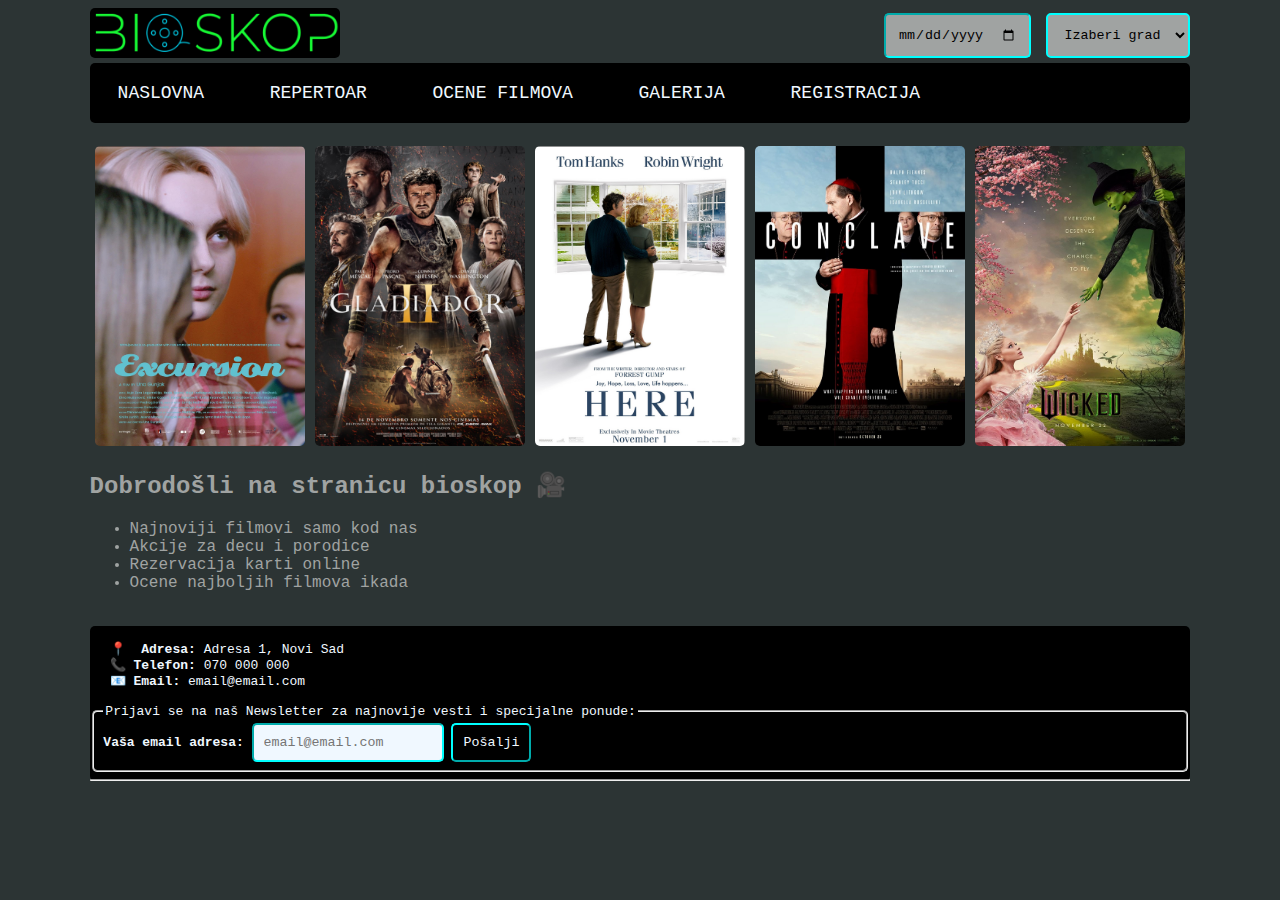
<file: index.html>
<!DOCTYPE html>
<html>

<head>
    <title> Bioskop </title>
    <meta name="viewport" content="width=device-width, initial-scale=1.0">
    <link rel="icon" type="image/x-icon" href="./images/favicon.ico">
    <link rel="stylesheet" href="style.css">
</head>

<body>

    <img id="bioskop" src="./images/bioskop.png" width=" 250" height="50" alt="image">

    <div class="datum_grad">

        <label id="datum" for="Datum"></label>
        <input type="date" id="datum" name="Izaberi datum:">

        <select id="Izaberi_grad">
            <option selected> Izaberi grad </option>
            <option> Novi Sad </option>
            <option> Beograd </option>
            <option> Subotica </option>
        </select>

    </div>

    <nav class="navbar">
        <ul>
            <li><a href="index.html"> NASLOVNA</a></li>
            <li><a href="./pages_html/repertoar.html">REPERTOAR</a></li>
            <li><a href="./pages_html/ocene_filmova.html">OCENE FILMOVA</a></li>
            <li><a href="./pages_html/galerija.html">GALERIJA</a></li>
            <li><a href="./pages_html/registracija.html">REGISTRACIJA</a></li>
        </ul>
    </nav>

    <br>

    <div class="img_index">
        <img src="./images/Ekskurzija1.png" width=" 250" height="300" alt="image">
        <img src="./images/Gladiator4.png" width="250" height="300" alt="image">
        <img src="./images/Here2.png" width="250" height="300" alt="image">
        <img src="./images/Conclave1.png" width="250" height="300" alt="image">
        <img src="./images/Wicked2.png" width="250" height="300" alt="image">
    </div>

    <div class="uvod">
        <h2><b>Dobrodošli na stranicu bioskop &#127909;</b></h2>

        <ul>
            <li>Najnoviji filmovi samo kod nas</li>
            <li>Akcije za decu i porodice</li>
            <li>Rezervacija karti online</li>
            <li>Ocene najboljih filmova ikada</li>
        </ul>
    </div>
    <br>

    <footer>
        <br>
        <div id="kontakt">
            &#128205; <b>&nbsp;Adresa:</b> Adresa 1, Novi Sad<br>
            &#128222; <b>Telefon:</b> 070 000 000<br>
            &#128231; <b>Email:</b> email@email.com<br> <br>
        </div>
        <fieldset>
            <legend>Prijavi se na naš Newsletter za najnovije vesti i specijalne ponude:</legend>
            <b>Vaša email adresa: </b> <input id="email" type="email" placeholder="email@email.com">
            <input id="dugme" type="submit" value="Pošalji">
        </fieldset>

        <hr>
    </footer>
</body>

</html>
</file>
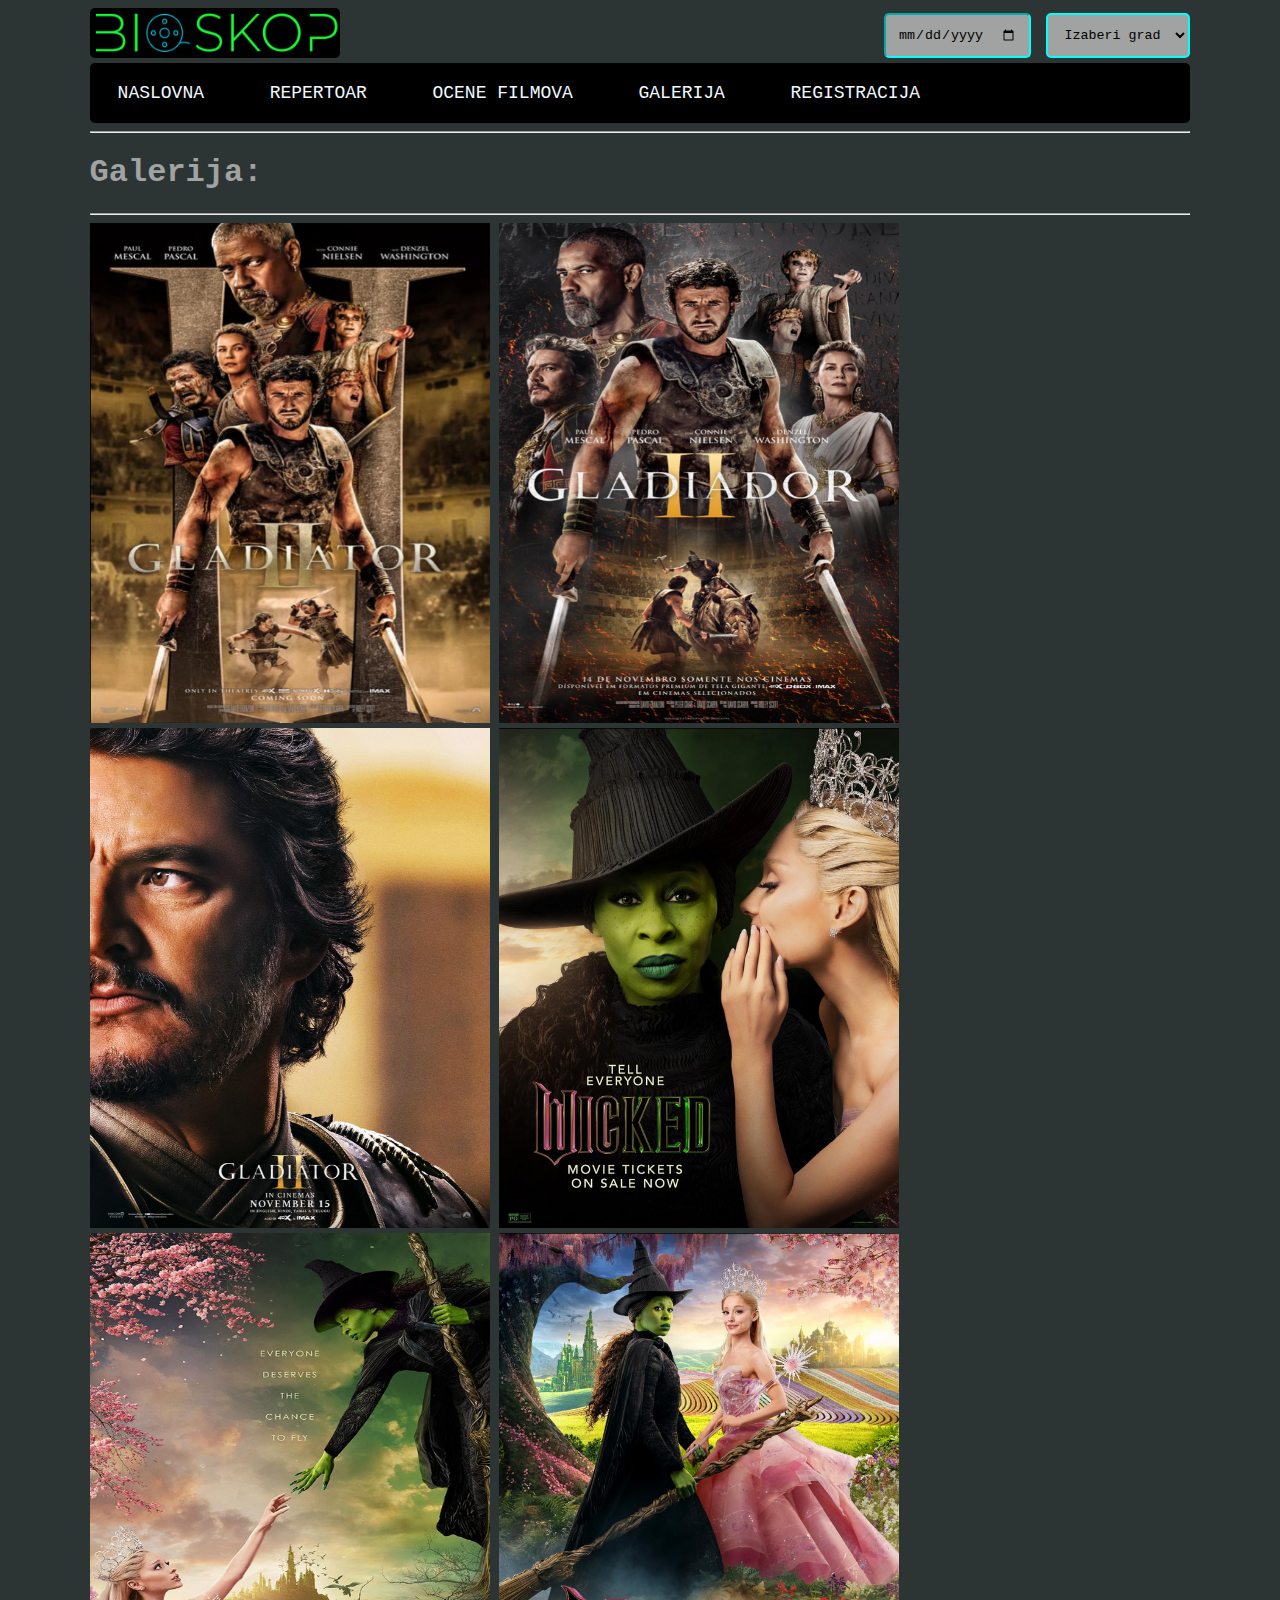
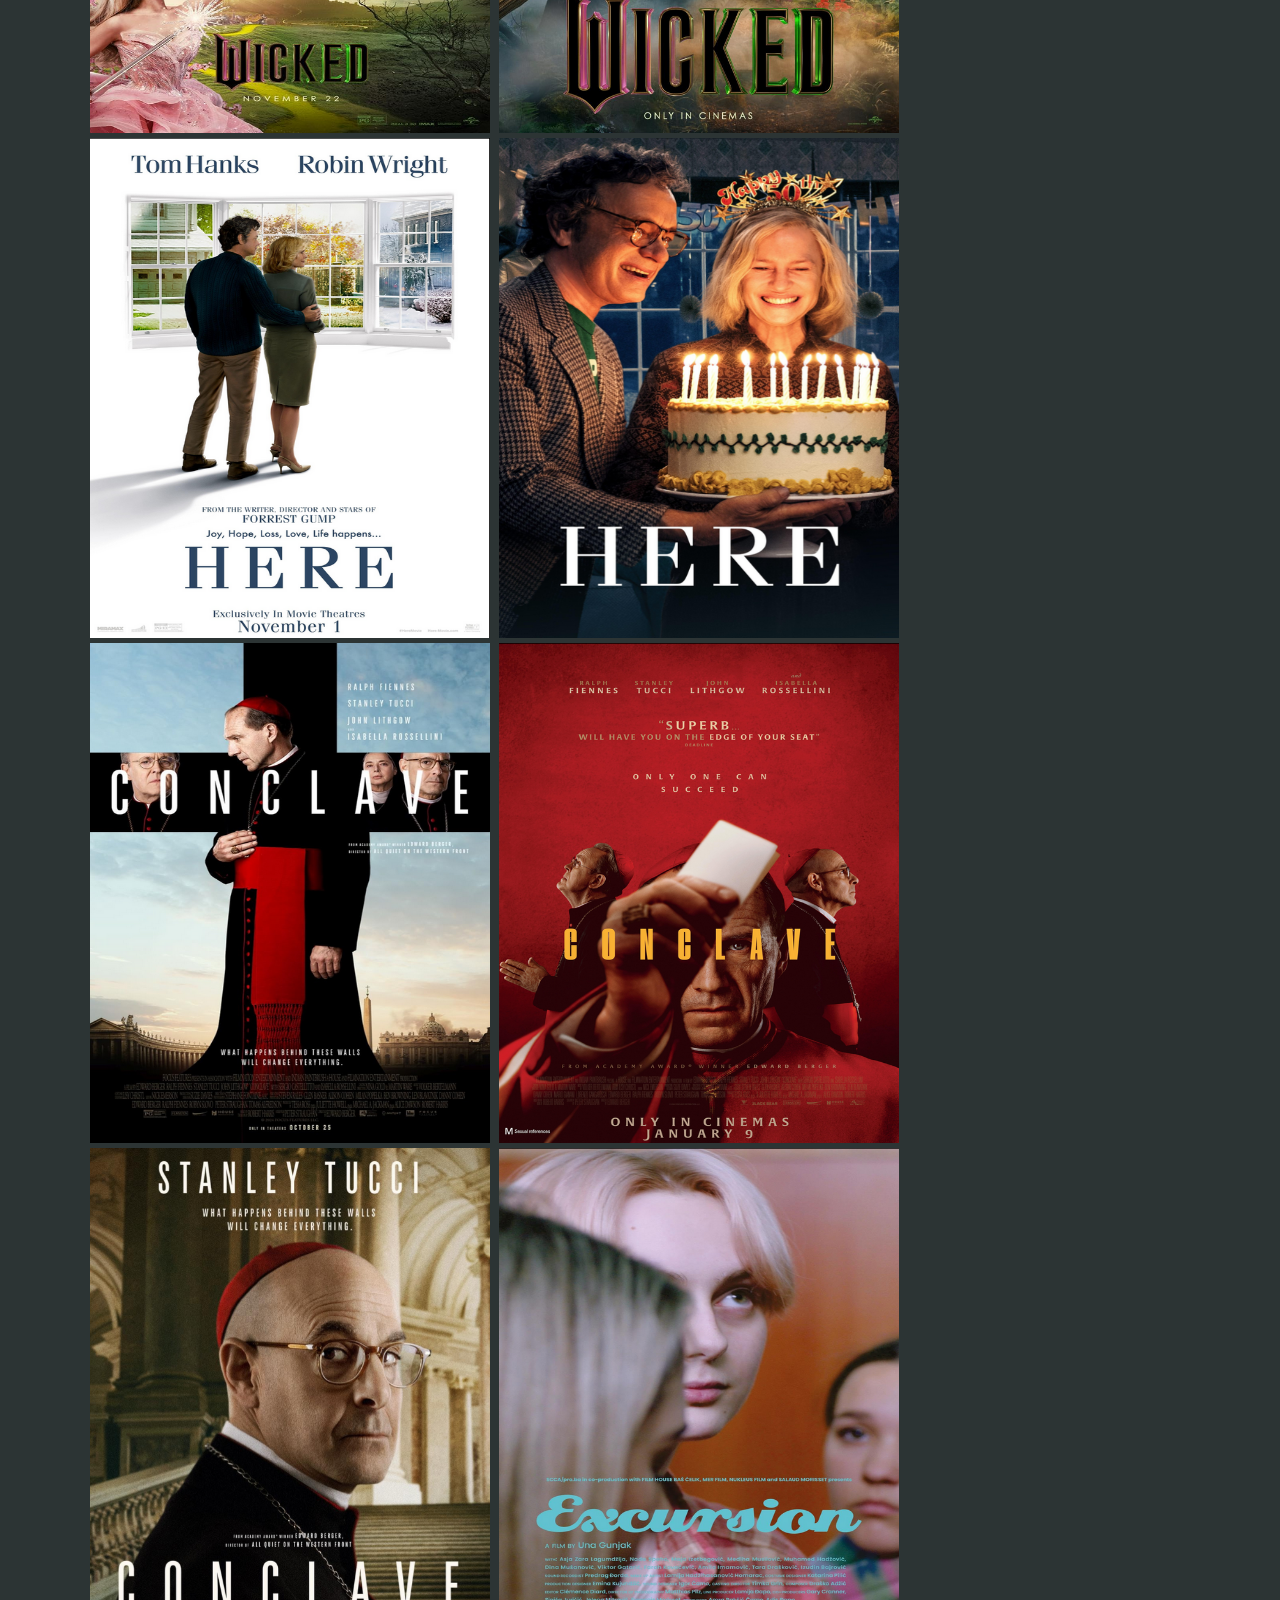
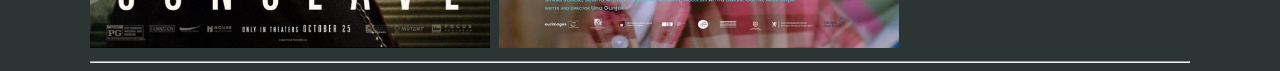
<file: pages_html/galerija.html>
<!DOCTYPE html>
<html>

<head>
    <title> Bioskop </title>
    <link rel="icon" type="image/x-icon" href="../images/favicon.ico">
    <link rel="stylesheet" href="../style.css">
</head>

<body>

    <img id="bioskop" src="../images/bioskop.png" width=" 250" height="50" alt="image">

    <div class="datum_grad">

        <label id="datum" for="Datum"></label>
        <input type="date" id="datum" name="Izaberi datum:">

        <select id="Izaberi_grad">
            <option selected> Izaberi grad </option>
            <option> Novi Sad </option>
            <option> Beograd </option>
            <option> Subotica </option>
        </select>

    </div>

    <nav class="navbar">
        <ul>
            <li><a href="../index.html"> NASLOVNA</a></li>
            <li><a href="repertoar.html">REPERTOAR</a></li>
            <li><a href="ocene_filmova.html">OCENE FILMOVA</a></li>
            <li><a href="galerija.html">GALERIJA</a></li>
            <li><a href="registracija.html">REGISTRACIJA</a></li>
        </ul>
    </nav>

    <hr>
    <h1> Galerija: </h1>
    <hr>

    <img src="../images/Gladiator.png" width="400" height="500" alt="image">
    <img src="../images/Gladiator4.png" width="400" height="500" alt="image">
    <img src="../images/Gladiator3.png" width="400" height="500" alt="image">
    <img src="../images/Wicked1.png" width="400" height="500" alt="image">
    <img src="../images/Wicked2.png" width="400" height="500" alt="image">
    <img src="../images/Wicked3.png" width="400" height="500" alt="image">
    <img src="../images/Here2.png" width="400" height="500" alt="image">
    <img src="../images/Here3.png" width="400" height="500" alt="image">
    <img src="../images/Conclave1.png" width="400" height="500" alt="image">
    <img src="../images/Conclave2.png" width="400" height="500" alt="image">
    <img src="../images/Conclave3.png" width="400" height="500" alt="image">
    <img src="../images/Ekskurzija1.png" width="400" height="500" alt="image">
    <hr>

</body>

</html>
</file>
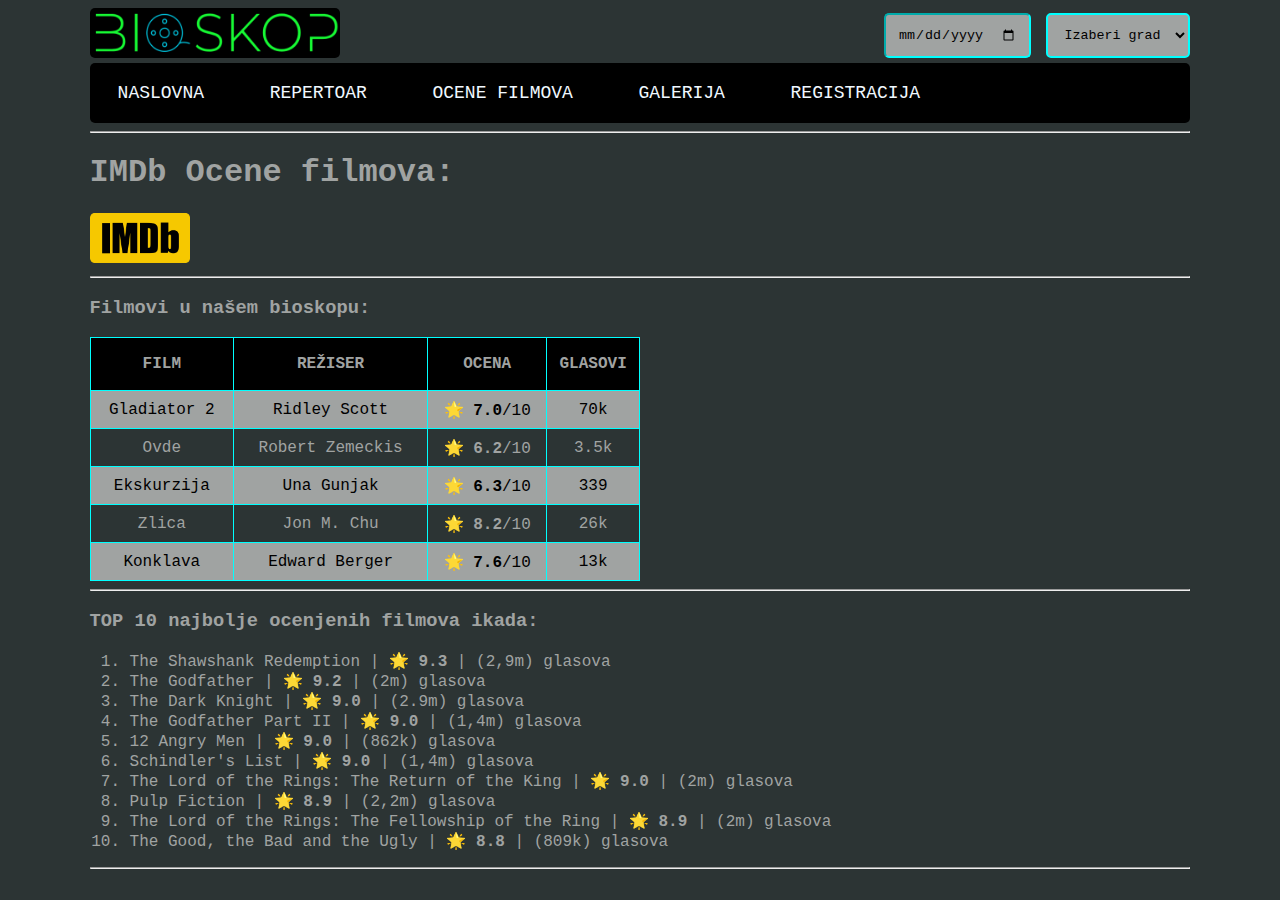
<file: pages_html/ocene_filmova.html>
<!DOCTYPE html>
<html>

<head>
    <title> Bioskop </title>
    <link rel="icon" type="image/x-icon" href="../images/favicon.ico">
    <link rel="stylesheet" href="../style.css">
</head>

<body>

    <img id="bioskop" src="../images/bioskop.png" width=" 250" height="50" alt="image">

    <div class="datum_grad">

        <label id="datum" for="Datum"></label>
        <input type="date" id="datum" name="Izaberi datum:">

        <select id="Izaberi_grad">
            <option selected> Izaberi grad </option>
            <option> Novi Sad </option>
            <option> Beograd </option>
            <option> Subotica </option>
        </select>

    </div>

    <nav class="navbar">
        <ul>
            <li><a href="../index.html"> NASLOVNA</a></li>
            <li><a href="repertoar.html">REPERTOAR</a></li>
            <li><a href="ocene_filmova.html">OCENE FILMOVA</a></li>
            <li><a href="galerija.html">GALERIJA</a></li>
            <li> <a href="registracija.html">REGISTRACIJA</a></li>
        </ul>
    </nav>
    <hr>
    <h1> IMDb Ocene filmova: </h1>

    <div>
        <img src="../images/IMDB_Logo_2016.svg.png" width="100" height="50" alt="logo">
    </div>

    <hr>

    <h3><b>Filmovi u našem bioskopu:</b></h3>

    <table>
        <tr>
            <th><b>FILM</b></th>
            <th><b>REŽISER</b></th>
            <th><b>OCENA</b></th>
            <th><b>GLASOVI</b></th>
        </tr>
        <tr>
            <td>Gladiator 2</td>
            <td>Ridley Scott</td>
            <td><b>&#127775; 7.0</b>/10</td>
            <td>70k</td>
        </tr>
        <tr>
            <td>Ovde</td>
            <td>Robert Zemeckis</td>
            <td><b>&#127775; 6.2</b>/10</td>
            <td>3.5k</td>
        </tr>
        <tr>
            <td>Ekskurzija</td>
            <td> Una Gunjak</td>
            <td><b>&#127775; 6.3</b>/10</td>
            <td>339</td>
        </tr>
        <tr>
            <td>Zlica</td>
            <td>Jon M. Chu</td>
            <td><b>&#127775; 8.2</b>/10 </td>
            <td>26k</td>
        </tr>
        <tr>
            <td>Konklava</td>
            <td>Edward Berger</td>
            <td><b>&#127775; 7.6</b>/10</td>
            <td>13k</td>
        </tr>
    </table>
    <hr>

    <h3><b>TOP 10 najbolje ocenjenih filmova ikada:</b></h3>

    <ol>
        <li> The Shawshank Redemption | &#127775; <b>9.3</b> | (2,9m) glasova
        <li> The Godfather | &#127775; <b>9.2</b> | (2m) glasova
        <li> The Dark Knight | &#127775; <b>9.0</b> | (2.9m) glasova
        <li> The Godfather Part II | &#127775; <b>9.0</b> | (1,4m) glasova
        <li> 12 Angry Men | &#127775; <b>9.0</b> | (862k) glasova
        <li> Schindler's List | &#127775; <b>9.0</b> | (1,4m) glasova
        <li> The Lord of the Rings: The Return of the King | &#127775; <b>9.0</b> | (2m) glasova
        <li> Pulp Fiction | &#127775; <b>8.9</b> | (2,2m) glasova
        <li> The Lord of the Rings: The Fellowship of the Ring | &#127775; <b>8.9</b> | (2m) glasova
        <li> The Good, the Bad and the Ugly | &#127775; <b>8.8</b> | (809k) glasova
    </ol>
    <hr>
</body>

</html>
</file>
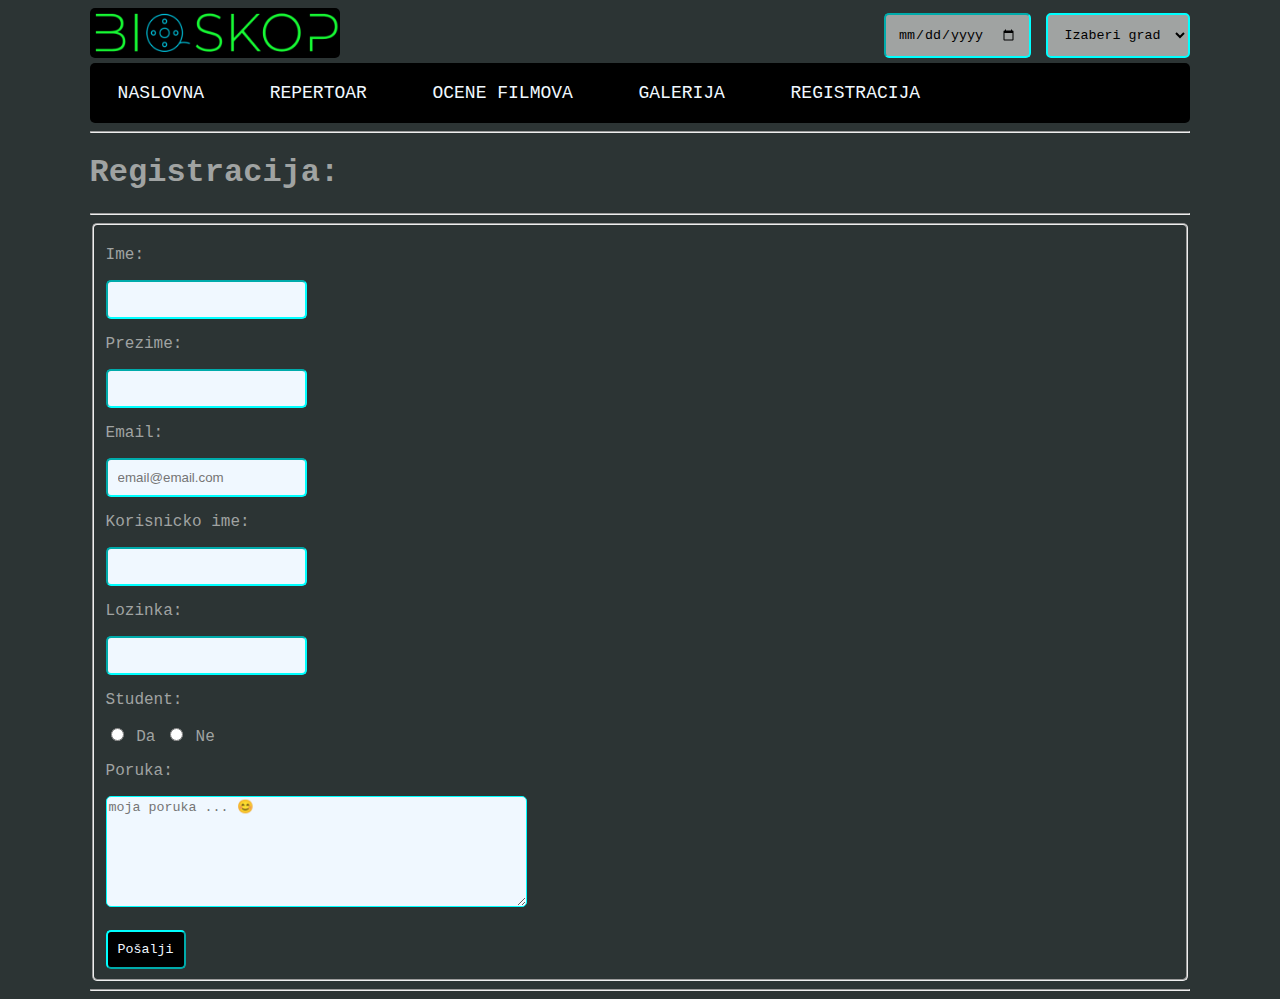
<file: pages_html/registracija.html>
<!DOCTYPE html>
<html>

<head>
    <title> Bioskop </title>
    <link rel="icon" type="image/x-icon" href="../images/favicon.ico">
    <link rel="stylesheet" href="../style.css">
</head>

<body>

    <img id="bioskop" src="../images/bioskop.png" width=" 250" height="50" alt="image">

    <div class="datum_grad">

        <label id="datum" for="Datum"></label>
        <input type="date" id="datum" name="Izaberi datum:">

        <select id="Izaberi_grad">
            <option selected> Izaberi grad </option>
            <option> Novi Sad </option>
            <option> Beograd </option>
            <option> Subotica </option>
        </select>

    </div>

    <nav class="navbar">
        <ul>
            <li><a href="../index.html"> NASLOVNA</a></li>
            <li><a href="repertoar.html">REPERTOAR</a></li>
            <li><a href="ocene_filmova.html">OCENE FILMOVA</a></li>
            <li><a href="galerija.html">GALERIJA</a></li>
            <li><a href="registracija.html">REGISTRACIJA</a></li>
        </ul>
    </nav>

    <hr>
    <h1> Registracija: </h1>
    <hr>

    <form id="registracija">
        <fieldset>

            <p> Ime: </p>
            <input id="ime" type="ime">

            <p> Prezime: </p>
            <input id="prezime" type="prezime">

            <p> Email: </p>
            <input id="email_fieldset" type="email" placeholder="email@email.com" required>

            <p> Korisnicko ime: </p>
            <input id="korisnicko_ime" type="korisnicko ime">

            <p> Lozinka: </p>
            <input id="lozinka" type="lozinka">

            <p> Student:</p>
            <input id="radio" type="radio" name="student"> Da
            <input id="radio" type="radio" name="student"> Ne

            <p> Poruka: </p>
            <textarea name="message" rows="7" cols="50" placeholder="moja poruka ... &#128522;" required></textarea>

            <br>
            <br>

            <input id="dugme" type="submit" value="Pošalji">
        </fieldset>
    </form>
    <hr>

</body>

</html>
</file>
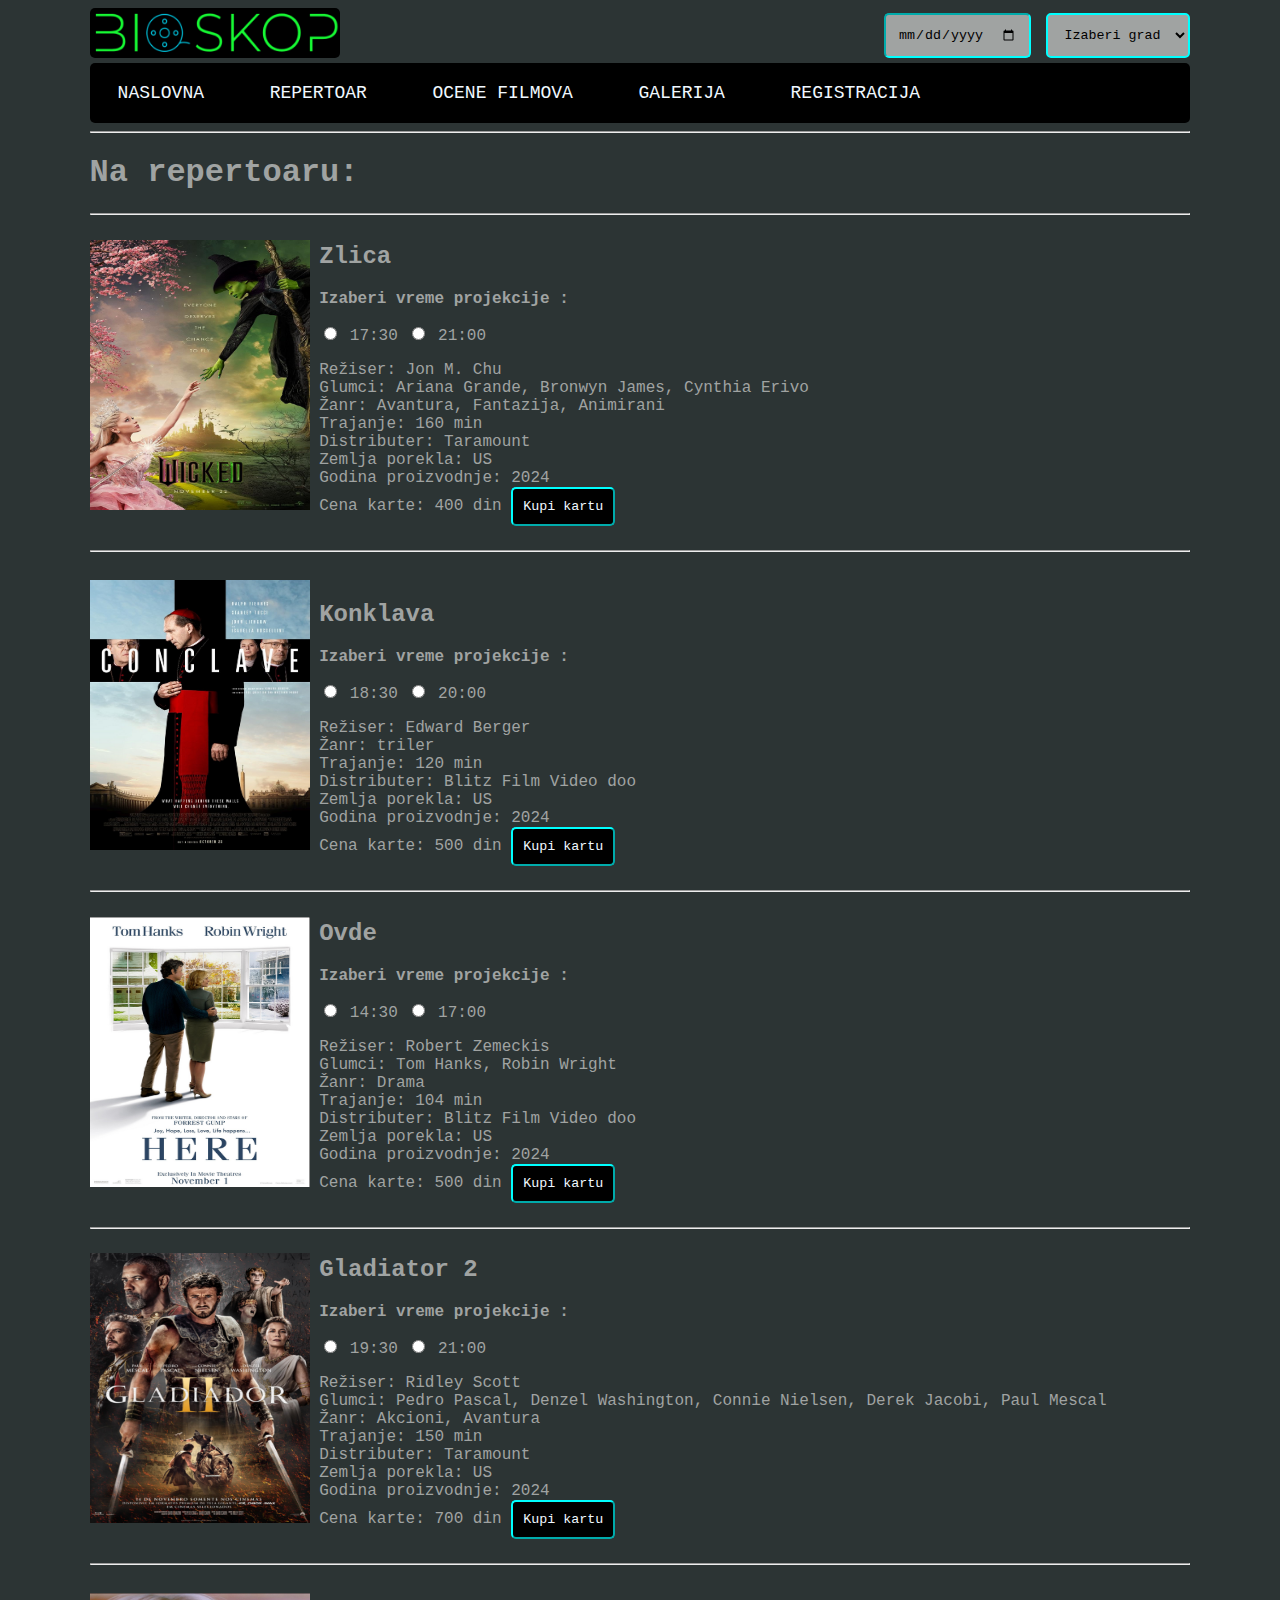
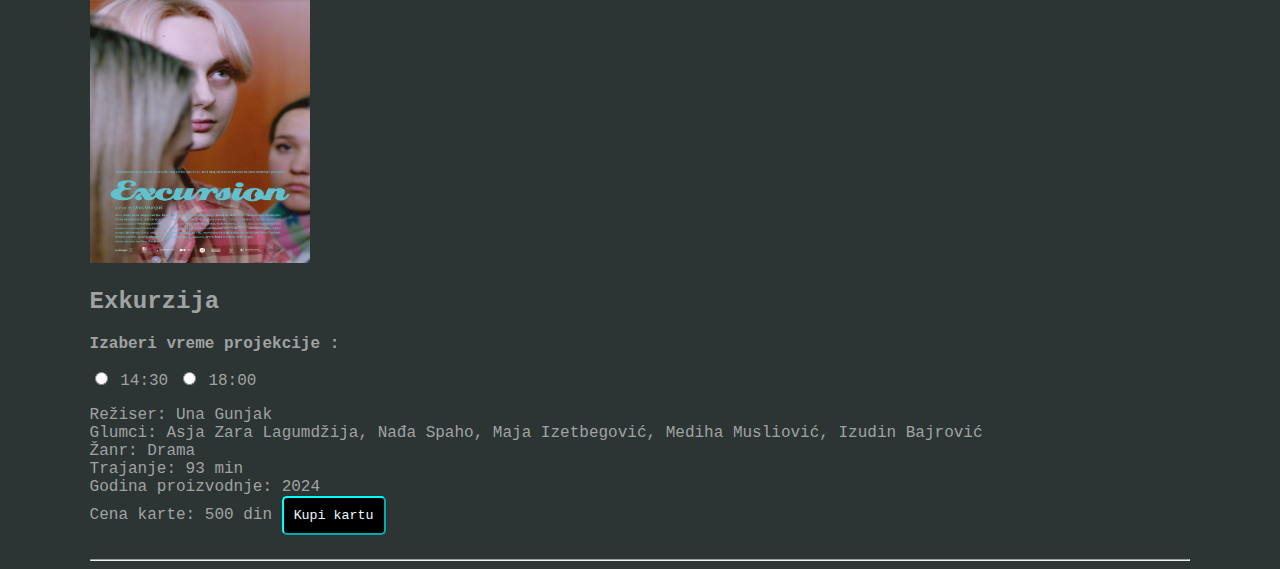
<file: pages_html/repertoar.html>
<!DOCTYPE html>
<html>

<head>
    <title> Bioskop </title>
    <link rel="icon" type="image/x-icon" href="../images/favicon.ico">
    <link rel="stylesheet" href="../style.css">
</head>

<body>

    <img id="bioskop" src="../images/bioskop.png" width=" 250" height="50" alt="image">

    <div class="datum_grad">

        <label id="datum" for="Datum"></label>
        <input type="date" id="datum" name="Izaberi datum:">

        <select id="Izaberi_grad">
            <option selected> Izaberi grad </option>
            <option> Novi Sad </option>
            <option> Beograd </option>
            <option> Subotica </option>
        </select>

    </div>

    <nav class="navbar">
        <ul>
            <li><a href="../index.html"> NASLOVNA</a></li>
            <li><a href="repertoar.html">REPERTOAR</a></li>
            <li><a href="ocene_filmova.html">OCENE FILMOVA</a></li>
            <li><a href="galerija.html">GALERIJA</a></li>
            <li><a href="registracija.html">REGISTRACIJA</a></li>
        </ul>
    </nav>

    <hr>

    <h1> Na repertoaru: </h1>

    <hr>


    <div class="zlica">
        <img src="../images/Wicked2.png" width="220" height="270" alt="logo">
        <div class="opis">
            <h2>Zlica</h2>

            <p><b>Izaberi vreme projekcije :</b></p>
            <input type="radio" name="vreme"> 17:30
            <input type="radio" name="vreme"> 21:00

            <p>
                Režiser: Jon M. Chu<br>
                Glumci: Ariana Grande, Bronwyn James, Cynthia Erivo<br>
                Žanr: Avantura, Fantazija, Animirani<br>
                Trajanje: 160 min<br>
                Distributer: Taramount<br>
                Zemlja porekla: US<br>
                Godina proizvodnje: 2024<br>
                Cena karte: 400 din <input id="dugme" type="submit" value="Kupi kartu"></button>
            </p>
        </div>
    </div>
    <hr>

    <div class="konklava">
        <img src="../images/Conclave1.png" width="220" height="270" alt="logo">
        <div class="opis">
            <h2>Konklava</h2>

            <p><b> Izaberi vreme projekcije : </b></p>
            <input type="radio" name="vreme"> 18:30
            <input type="radio" name="vreme"> 20:00

            <p>
                Režiser: Edward Berger<br>
                Žanr: triler<br>
                Trajanje: 120 min <br>
                Distributer: Blitz Film Video doo<br>
                Zemlja porekla: US<br>
                Godina proizvodnje: 2024<br>
                Cena karte: 500 din <input id="dugme" type="submit" value="Kupi kartu"></button>
            </p>
        </div>
    </div>
    <hr>

    <div class="here">
        <img src="../images/Here2.png" width="220" height="270" alt="logo">
        <div class="opis">
            <h2>Ovde</h2>

            <p><b>Izaberi vreme projekcije :</b></p>
            <input type="radio" name="vreme"> 14:30
            <input type="radio" name="vreme"> 17:00

            <p>
                Režiser: Robert Zemeckis<br>
                Glumci: Tom Hanks, Robin Wright<br>
                Žanr: Drama<br>
                Trajanje: 104 min<br>
                Distributer: Blitz Film Video doo<br>
                Zemlja porekla: US<br>
                Godina proizvodnje: 2024<br>
                Cena karte: 500 din <input id="dugme" type="submit" value="Kupi kartu"></button>
            </p>
        </div>
    </div>
    <hr>

    <div class="gladiator">
        <img src="../images/Gladiator4.png" width="220" height="270" alt="logo">
        <div class="opis">
            <h2>Gladiator 2</h2>

            <p><b>Izaberi vreme projekcije :</b></p>
            <input type="radio" name="vreme"> 19:30
            <input type="radio" name="vreme"> 21:00

            <p>
                Režiser: Ridley Scott<br>
                Glumci: Pedro Pascal, Denzel Washington, Connie Nielsen, Derek Jacobi, Paul Mescal <br>
                Žanr: Akcioni, Avantura<br>
                Trajanje: 150 min<br>
                Distributer: Taramount<br>
                Zemlja porekla: US<br>
                Godina proizvodnje: 2024<br>
                Cena karte: 700 din <input id="dugme" type="submit" value="Kupi kartu">
            </p>
        </div>
    </div>
    <hr>

    <div class="ekskurzija">
        <img src="../images/Ekskurzija1.png" width="220" height="270" alt="logo">
        <div class="opis">
            <h2>Exkurzija</h2>

            <p><b>Izaberi vreme projekcije :</b></p>
            <input type="radio" name="vreme"> 14:30
            <input type="radio" name="vreme"> 18:00

            <p>
                Režiser: Una Gunjak<br>
                Glumci: Asja Zara Lagumdžija, Nađa Spaho, Maja Izetbegović, Mediha Musliović, Izudin Bajrović<br>
                Žanr: Drama<br>
                Trajanje: 93 min<br>
                Godina proizvodnje: 2024<Br>
                Cena karte: 500 din <input id="dugme" type="submit" value="Kupi kartu">
            </p>
        </div>
    </div>
    <hr>

</body>
</file>
<file: style.css>
#bioskop {
    animation-duration: 3s;
    animation-name: slide-in;
    border-radius: 5px;
}

@keyframes slide-in {
    from {
        scale: 10% 0;
    }

    to {
        scale: 100% 1;
    }
}

#checkbtn {
    color: aliceblue
}

body {
    background-color: rgb(44, 52, 52);
    margin-left: 7%;
    margin-right: 7%;
    font-family: 'Courier New', Courier, monospace;
    color: rgb(160, 163, 162);
    cursor: context-menu;
}

h1 {
    animation-duration: 1s;
    animation-name: h1;
}

@keyframes h1 {
    from {
        scale: -90% 0;
    }

    to {
        scale: 100% 1;
    }
}

.datum_grad {
    float: right;
    font-weight: bold;
    font-size: 25px;
    margin-top: 5px;
}

select,
input#datum {
    background-color: rgb(160, 163, 162);
    color: rgb(0, 0, 0);
    border-radius: 5px;
    border-color: aqua;
    border-width: 2px;
    padding: 12px;
    font-family: 'Courier New', Courier, monospace;
    cursor: pointer;
}


.navbar a {
    padding: 20px 28px 20px 28px;
    font-family: 'Courier New', Courier, monospace;
    text-decoration: none;
    color: aliceblue;
    cursor: pointer;
    font-size: 18px;
    text-align: center;
}

.navbar ul li {
    display: inline-block;
    list-style: none;
}

.navbar ul {
    padding-left: 0%;
    padding-top: 20px;
    padding-bottom: 20px;
    background-color: #000;
    margin: 0;
    border-radius: 5px;
}

.navbar a:hover {
    color: aqua;
    border-bottom: 1px solid aqua;
}

@media (max-width:659px) {
    .datum_grad {
        float: left;
    }
}

@media (max-width: 1020px) {

    .navbar ul li {
        display: flex;
        width: 100%;
    }

    .navbar a {
        width: 100%;
    }

    .navbar ul {
        margin-top: 55px;
        padding: 0px;
    }

    .img_index {
        flex-direction: column;
        align-items: center;
    }
}

.img_index {
    display: flex;
}

.img_index img {
    margin: 5px;
    border-radius: 5px
}

.img_index img:hover {
    transform: scale(1.05);
    filter: drop-shadow(0 0 0.2rem aqua);
}

.konklava img,
.ekskurzija img {
    padding-top: 20px;
}

footer {
    background-color: black;
    color: aliceblue;
    border-radius: 5px;
    font-size: small;
}

.konklava:hover,
.zlica:hover,
.here:hover,
.gladiator:hover,
.ekskurzija:hover {
    background-color: rgb(63, 72, 69);
    transform: scale(1.03);
    border-radius: 5px;
}

.opis {
    display: inline-block;
    color: rgb(160, 163, 162);
}

#dugme {
    background-color: black;
    color: aliceblue;
    border-radius: 5px;
    border-color: aqua;
    border-width: 2px;
    padding: 10px;
    font-family: 'Courier New', Courier, monospace;
    cursor: pointer;
}

#dugme:hover {
    color: black;
    background-color: rgb(160, 163, 162);
}

table {
    width: 50%;
    text-align: center;
    border-collapse: collapse;
}

th {
    background-color: black;
    height: 50px;
    border: 1px solid aqua;
}


td {
    text-align: center;
    border: 1px solid aqua;
    height: 35px;
}

tr:nth-child(even) {
    background-color: rgb(160, 163, 162);
    color: #000;
}

#kontakt {
    margin-left: 20px;
}

input#email {
    background-color: aliceblue;
    color: black;
    border-radius: 5px;
    border-color: aqua;
    border-width: 2px;
    padding: 10px;
    font-family: 'Courier New', Courier, monospace;
    cursor: auto;
}

fieldset {
    border-radius: 5px;
}

#ime,
#prezime,
#email_fieldset,
#korisnicko_ime,
#lozinka {
    background-color: aliceblue;
    border-radius: 5px;
    border-color: aqua;
    border-width: 2px;
    padding: 10px;
}

textarea {
    background-color: aliceblue;
    border-radius: 5px;
    border-color: aqua;
}
</file>
